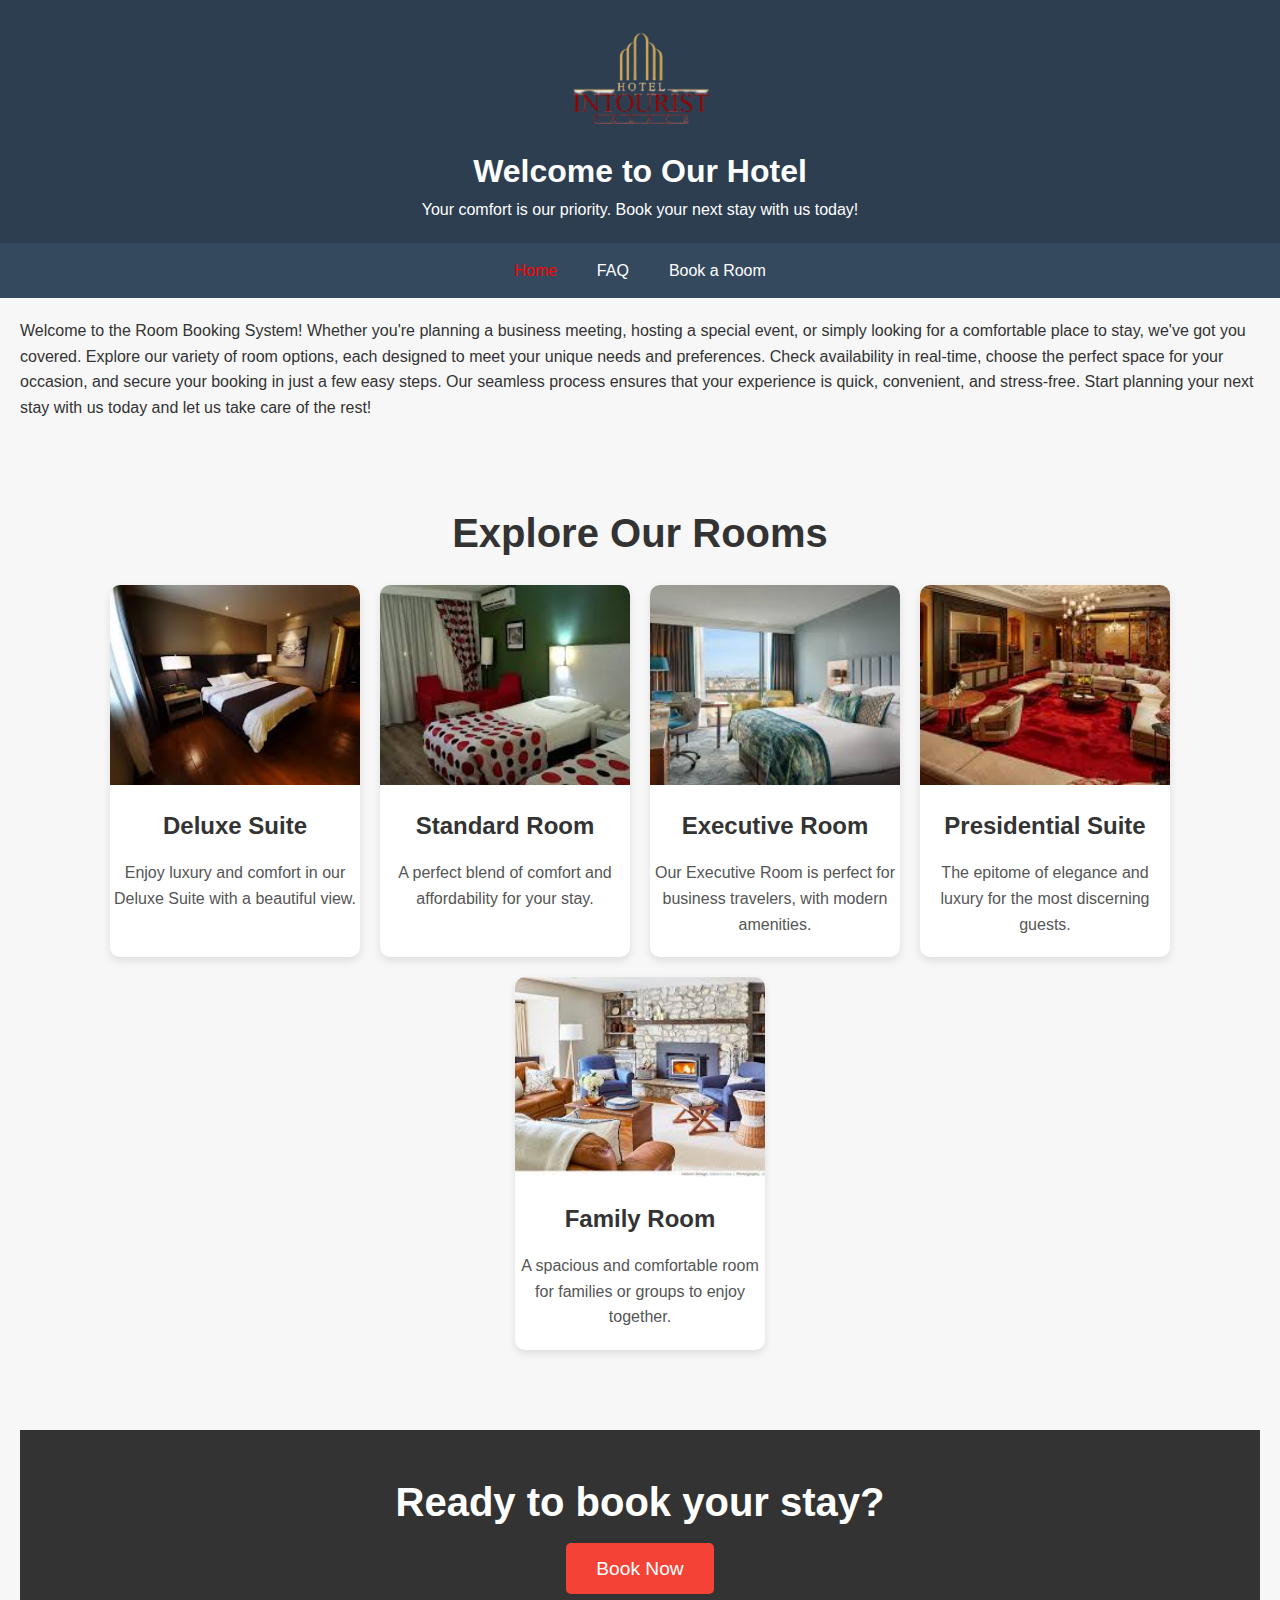
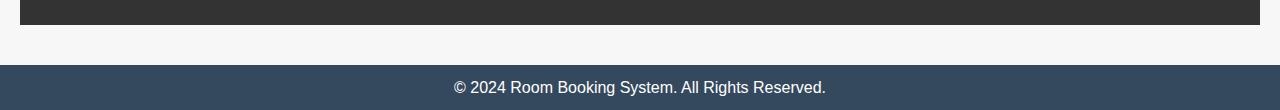
<file: index.html>
<!DOCTYPE html>
<html lang="en">
<head>
    <meta charset="UTF-8">
    <meta name="viewport" content="width=device-width, initial-scale=1.0">
    <title>Room Booking System</title>
    <link rel="stylesheet" href="css/styles.css">
    <script src="js/scripts.js" defer></script>
</head>
<body>
    <!-- Header Section with Banner -->
    <header>
        <div class="banner">
            <img src="img/logo.png" alt="Hotel Banner" class="banner-img">
            <div class="banner-text">
                <h1>Welcome to Our Hotel</h1>
                <p>Your comfort is our priority. Book your next stay with us today!</p>
            </div>
        </div>
    </header>

    <!-- Navigation Menu -->
    <nav>
        <a href="index.html" style="color: red; text-decoration: none;">Home</a>
        <a href="faq.html">FAQ</a>
        <a href="booking.html">Book a Room</a>
    </nav>

    <!-- Main Content -->
    <main>
        <section class="intro">
            <p>Welcome to the Room Booking System! Whether you're planning a business meeting, hosting a special event, or simply looking for a comfortable place to stay, we've got you covered. Explore our variety of room options, each designed to meet your unique needs and preferences. Check availability in real-time, choose the perfect space for your occasion, and secure your booking in just a few easy steps. Our seamless process ensures that your experience is quick, convenient, and stress-free. Start planning your next stay with us today and let us take care of the rest!</p>
        </section>

        <!-- Hotel Rooms Card View -->
        <section class="hotel-rooms">
            <h2>Explore Our Rooms</h2>
            <div class="card-container">
                <!-- Card 1 -->
                <div class="card">
                    <img src="img/deluxe.jpg" alt="Room 1">
                    <h3>Deluxe Suite</h3>
                    <p>Enjoy luxury and comfort in our Deluxe Suite with a beautiful view.</p>
                </div>
                <!-- Card 2 -->
                <div class="card">
                    <img src="img/room2.jpg" alt="Room 2">
                    <h3>Standard Room</h3>
                    <p>A perfect blend of comfort and affordability for your stay.</p>
                </div>
                <!-- Card 3 -->
                <div class="card">
                    <img src="img/room3.jpg" alt="Room 3">
                    <h3>Executive Room</h3>
                    <p>Our Executive Room is perfect for business travelers, with modern amenities.</p>
                </div>
                <!-- Card 4 -->
                <div class="card">
                    <img src="img/room4.jpg" alt="Room 4">
                    <h3>Presidential Suite</h3>
                    <p>The epitome of elegance and luxury for the most discerning guests.</p>
                </div>
                <!-- Card 5 -->
                <div class="card">
                    <img src="img/room5.jpg" alt="Room 5">
                    <h3>Family Room</h3>
                    <p>A spacious and comfortable room for families or groups to enjoy together.</p>
                </div>
            </div>
        </section>

        <!-- Call-to-Action Section -->
        <section class="cta">
            <h2>Ready to book your stay?</h2>
            <a href="booking.html" class="cta-btn">Book Now</a>
        </section>
    </main>

    <!-- Footer Section -->
    <footer>
        <p>&copy; 2024 Room Booking System. All Rights Reserved.</p>
    </footer>
</body>
</html>
</file>
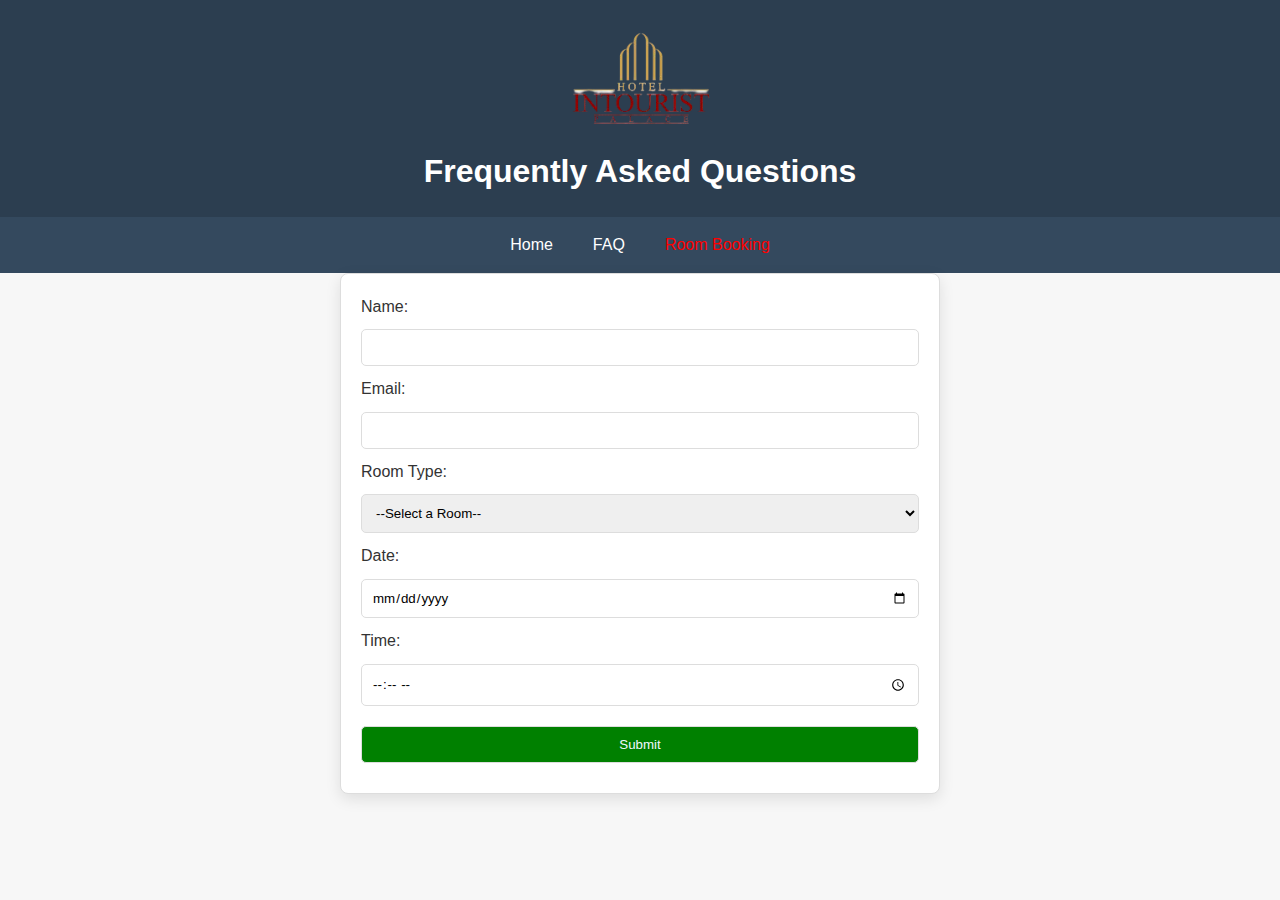
<file: booking.html>
<!DOCTYPE html>
<html lang="en">
<head>
    <meta charset="UTF-8">
    <meta name="viewport" content="width=device-width, initial-scale=1.0">
    <title>Room Booking</title>
    <link rel="stylesheet" href="css/styles.css">
</head>
<body>
    <header>
        <img src="img/logo.png" alt="Logo">
        <h1>Frequently Asked Questions</h1>
    </header>
    <nav>
        <a href="index.html">Home</a>
        <a href="faq.html">FAQ</a>
        <a href="booking.html" style="color: red; text-decoration: none;">Room Booking</a>
    </nav>
    <div class="container">
        <form id="bookingForm">
            <label for="name">Name:</label>
            <input type="text" id="name" name="name" required>
            <label for="email">Email:</label>
            <input type="email" id="email" name="email" required>
            <label for="room">Room Type:</label>
            <select id="room" name="room" required>
                <option value="">--Select a Room--</option>
                <option value="single">Single</option>
                <option value="double">Double</option>
                <option value="suite">Suite</option>
            </select>
            <label for="date">Date:</label>
            <input type="date" id="date" name="date" required>
            <label for="time">Time:</label>
            <input type="time" id="time" name="time" required>
            <button type="submit" style="background-color: green; color: aliceblue;">Submit</button>
        </form>
    </div>
    <script src="js/scripts.js"></script>
</body>
</html>
</file>
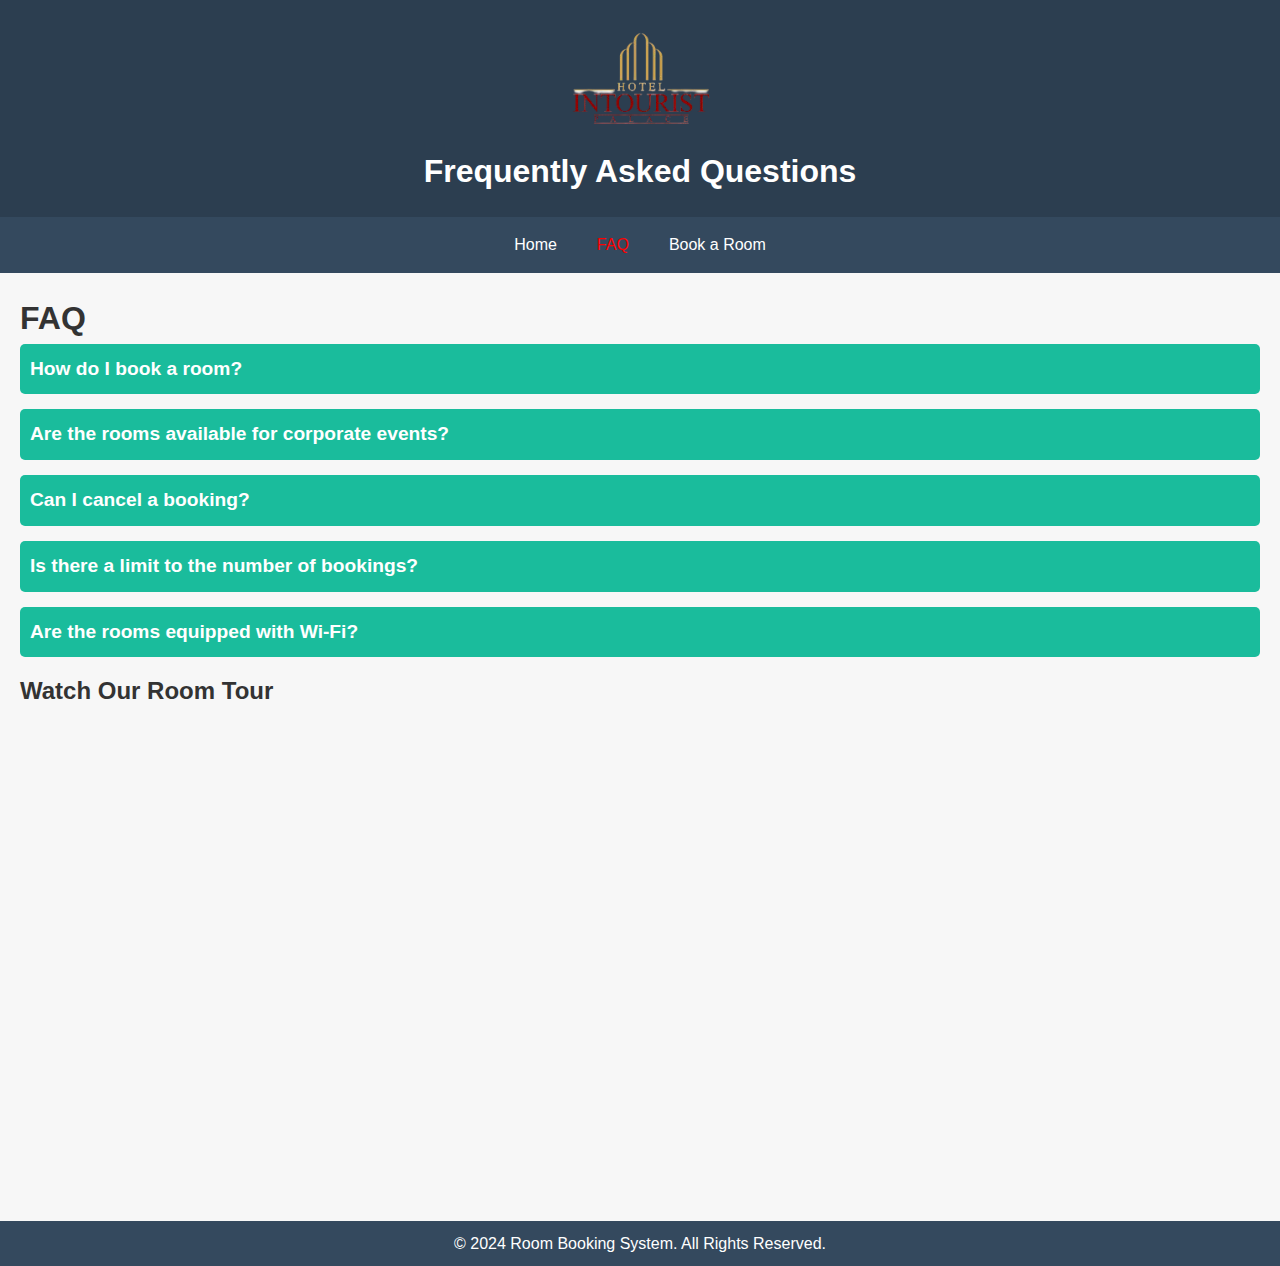
<file: faq.html>
<!DOCTYPE html>
<html lang="en">
<head>
    <meta charset="UTF-8">
    <meta name="viewport" content="width=device-width, initial-scale=1.0">
    <title>FAQ - Room Booking System</title>
    <link rel="stylesheet" href="css/styles.css">
    <script src="js/scripts.js" defer></script>
</head>
<body>
    <header>
        <img src="img/logo.png" alt="Logo">
        <h1>Frequently Asked Questions</h1>
    </header>
    <nav>
        <a href="index.html">Home</a>
        <a href="faq.html" style="color: red; text-decoration: none;">FAQ</a>
        <a href="booking.html">Book a Room</a>
    </nav>
    <main>
        <section>
            <h1>FAQ</h1>
            
            <!-- FAQ Items -->
            <div class="faq-item">
                <h2>How do I book a room?</h2>
                <p class="faq-answer">Simply navigate to the "Book a Room" page, fill in the required details, and submit your booking request.</p>
            </div>
            <div class="faq-item">
                <h2>Are the rooms available for corporate events?</h2>
                <p class="faq-answer">Yes, our rooms are versatile and can be used for corporate events, meetings, and more.</p>
            </div>
            <div class="faq-item">
                <h2>Can I cancel a booking?</h2>
                <p class="faq-answer">Currently, cancellations are not supported online. Please contact our support team for assistance.</p>
            </div>
            <div class="faq-item">
                <h2>Is there a limit to the number of bookings?</h2>
                <p class="faq-answer">No, you can book as many rooms as needed, subject to availability.</p>
            </div>
            <div class="faq-item">
                <h2>Are the rooms equipped with Wi-Fi?</h2>
                <p class="faq-answer">Yes, all rooms come with high-speed Wi-Fi and other essential amenities.</p>
            </div>

            <!-- Image Section -->
            <div class="image-container">
                <h2>Watch Our Room Tour</h2>
                
            </div>

            <!-- Video Section -->
            <div class="video-container">
                <!-- Embedded YouTube Video -->
                <iframe width="80%" height="450" src="https://www.youtube.com/embed/qemqQHaeCYo" 
                frameborder="0" allow="accelerometer; autoplay; clipboard-write; encrypted-media; gyroscope; picture-in-picture" allowfullscreen></iframe>
            </div>
        </section>
    </main>
    <footer>
        <p>&copy; 2024 Room Booking System. All Rights Reserved.</p>
    </footer>
</body>
</html>
</file>
<file: css/styles.css>
/* General styles for the website */
* {
    margin: 0;
    padding: 0;
    box-sizing: border-box;
    font-family: Arial, sans-serif;
}

body {
    background-color: #f7f7f7;
    color: #333;
    line-height: 1.6;
}

header {
    background-color: #2c3e50;
    color: white;
    text-align: center;
    padding: 20px;
}

header img {
    width: 300px;
    height: auto;
}

nav {
    display: flex;
    justify-content: center;
    background-color: #34495e;
}

nav a {
    color: white;
    padding: 15px 20px;
    text-decoration: none;
    text-align: center;
    display: block;
}

nav a:hover {
    background-color: #1abc9c;
}

main {
    margin: 20px;
}

section {
    margin-bottom: 40px;
}

footer {
    background-color: #34495e;
    color: white;
    text-align: center;
    padding: 10px;
}


/* Booking Form Styles */
form {
    display: flex;
    flex-direction: column;
    align-items: left;
    background-color: #fff;
    border: 1px solid #ddd;
    padding: 20px;
    border-radius: 8px;
    box-shadow: 0 5px 15px rgba(0, 0, 0, 0.1);
    margin: 0 auto;
    width: 80%;
    max-width: 600px;
}

form input, form select, form button {
    width: 100%;
    padding: 10px;
    margin: 10px 0;
    border: 1px solid #ddd;
    border-radius: 5px;
}

form input[type="submit"] {
    background-color: #1abc9c;
    color: white;
    border: none;
    cursor: pointer;
}

form input[type="submit"]:hover {
    background-color: #16a085;
}

.room {
    display: flex;
    justify-content: space-between;
    align-items: center;
    margin-bottom: 10px;
}

.room label {
    font-size: 1.2em;
}

.room input {
    width: 50px;
}

/* FAQ Page Styles */
.faq-item {
    margin-bottom: 15px;
}

.faq-item h2 {
    cursor: pointer;
    font-size: 1.2em;
    background-color: #1abc9c;
    color: white;
    padding: 10px;
    border-radius: 5px;
    text-align: left;
    transition: background-color 0.3s ease;
}

.faq-item h2:hover {
    background-color: #16a085;
}

.faq-answer {
    display: none;
    padding: 10px;
    background-color: #ecf0f1;
    border-radius: 5px;
    margin-top: 10px;
}

/* Multimedia Elements */
.image-container img {
    width: 100%;
    border-radius: 10px;
    box-shadow: 0 10px 20px rgba(0, 0, 0, 0.2);
}

.video-container {
    display: flex;
    justify-content: center;
    margin: 20px 0;
}

video {
    width: 80%;
    max-width: 800px;
    border-radius: 8px;
    box-shadow: 0 5px 15px rgba(0, 0, 0, 0.1);
}

.hotel-rooms {
    text-align: center;
    padding: 40px 10px;
}

.hotel-rooms h2 {
    font-size: 2.5rem;
    margin-bottom: 20px;
}

/* Card Container */
.card-container {
    display: flex;
    flex-wrap: wrap;
    justify-content: center;
    gap: 20px;
}

/* Card Style */
.card {
    width: 250px;
    background-color: #fff;
    box-shadow: 0 4px 8px rgba(0, 0, 0, 0.1);
    border-radius: 10px;
    overflow: hidden;
    transition: transform 0.3s ease;
    text-align: center;
}

.card img {
    width: 100%;
    height: 200px;
    object-fit: cover;
}

.card h3 {
    margin: 15px 0;
    font-size: 1.5rem;
}

.card p {
    font-size: 1rem;
    color: #555;
    margin-bottom: 20px;
}

.card:hover {
    transform: scale(1.05);
}

/* Call-to-Action Section */
.cta {
    text-align: center;
    padding: 40px;
    background-color: #333;
    color: white;
}

.cta h2 {
    font-size: 2.5rem;
    margin-bottom: 20px;
}

.cta-btn {
    background-color: #f44336;
    color: white;
    padding: 15px 30px;
    font-size: 1.2rem;
    text-decoration: none;
    border-radius: 5px;
    transition: background-color 0.3s ease;
}

.cta-btn:hover {
    background-color: #d32f2f;
}


/* Responsive Styles */
@media (max-width: 768px) {
    nav {
        flex-direction: column;
    }
}
</file>
